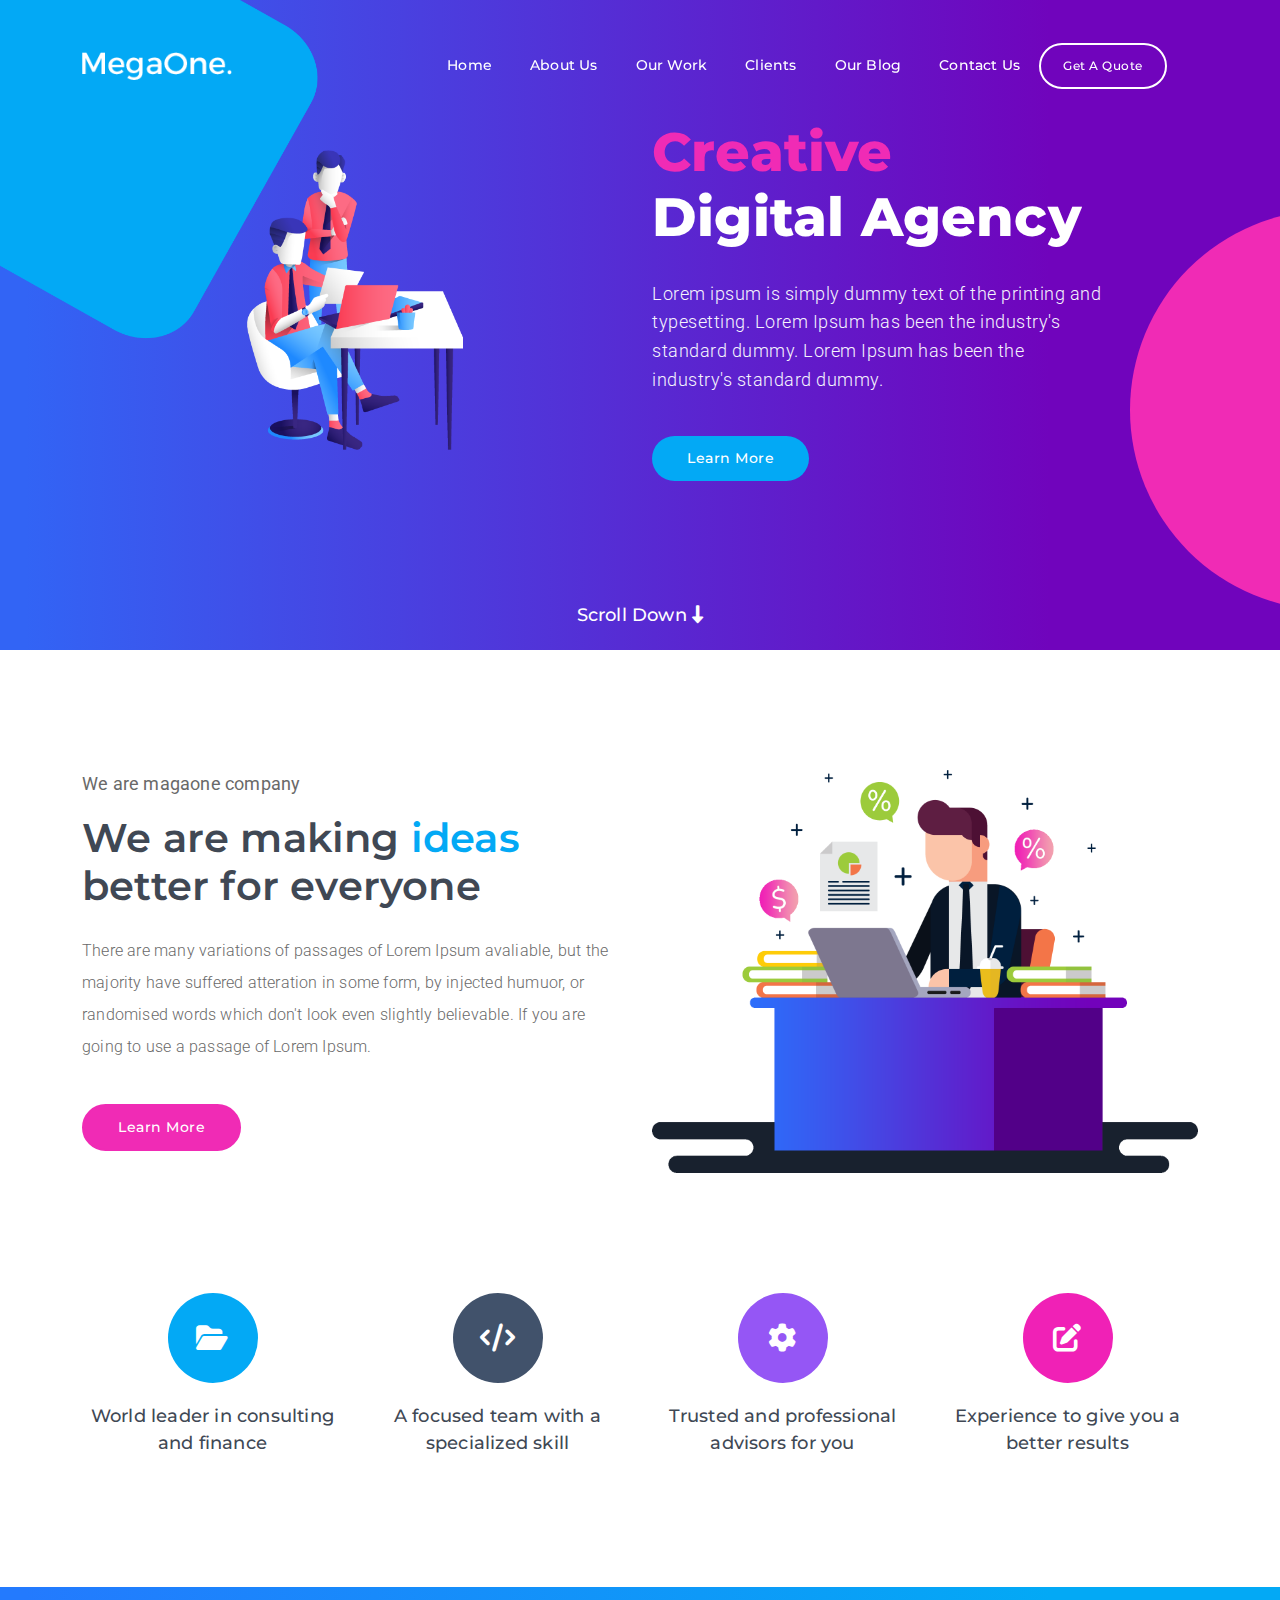
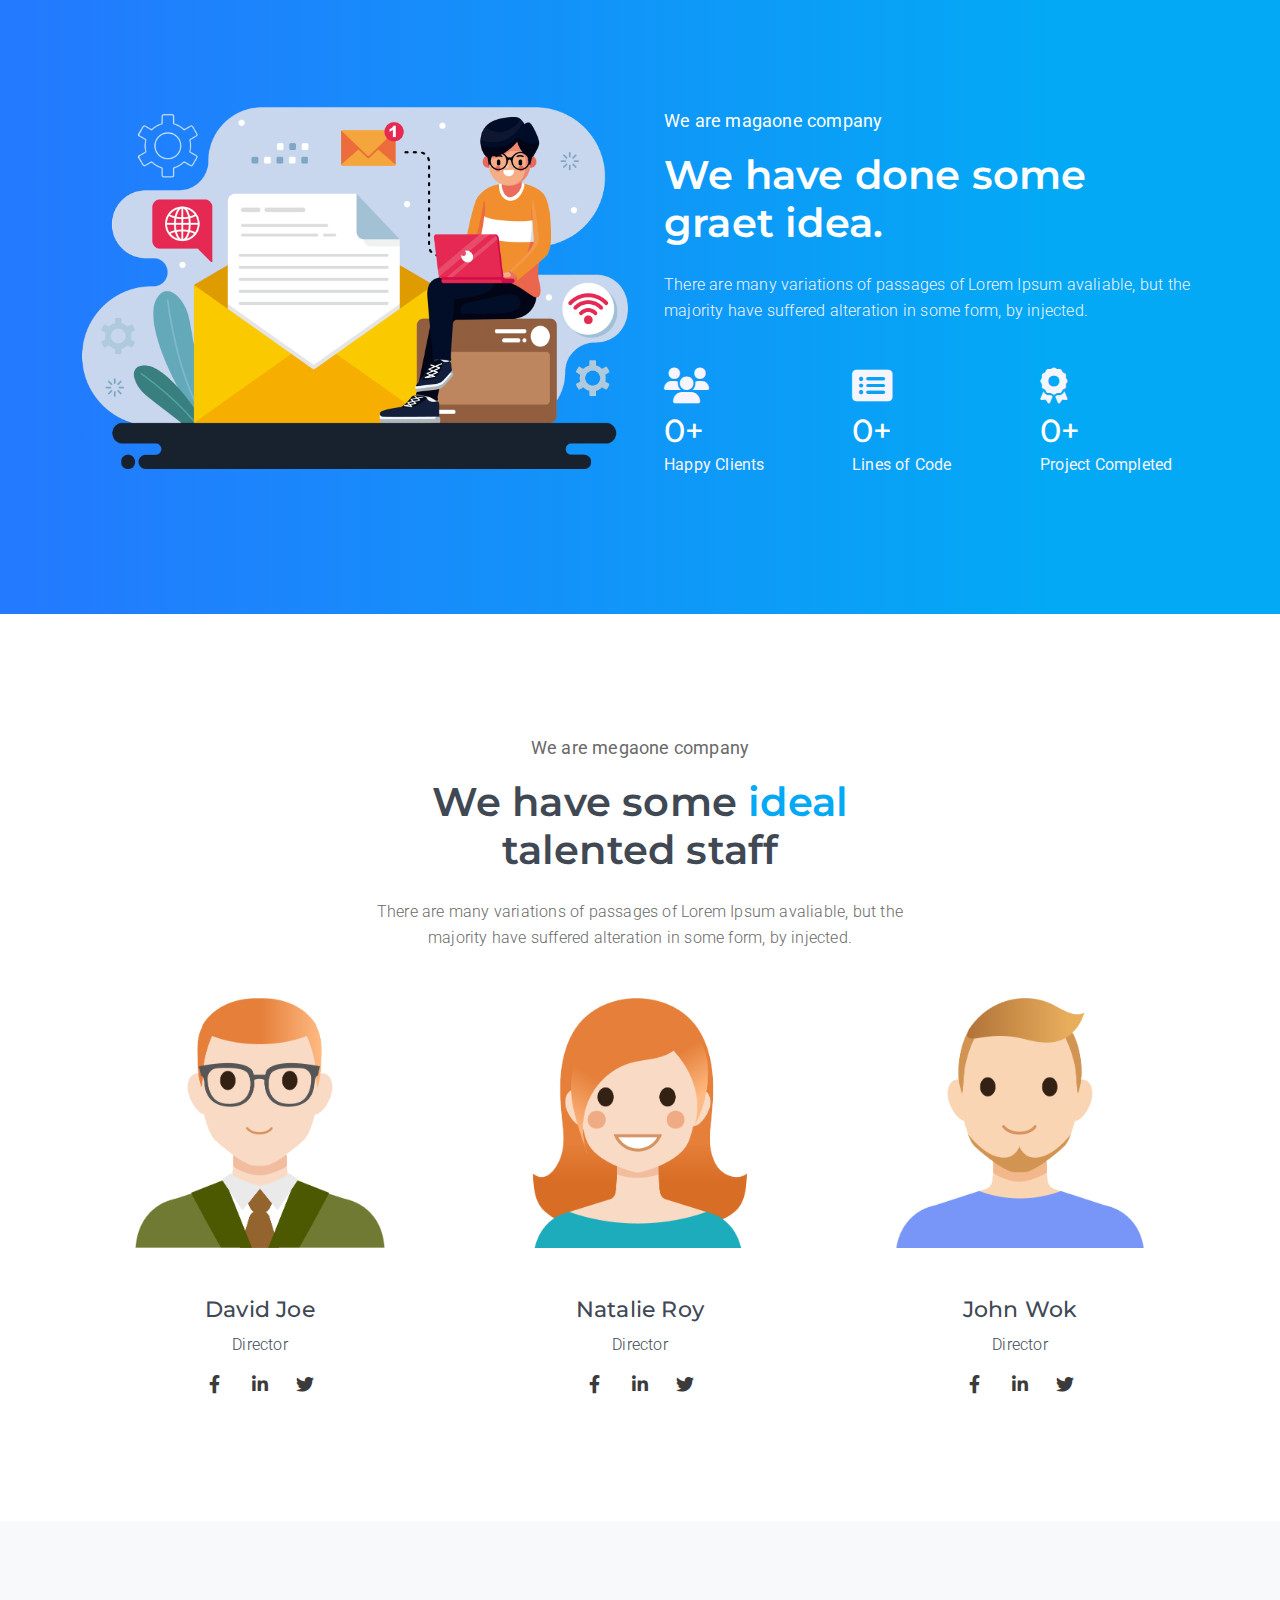
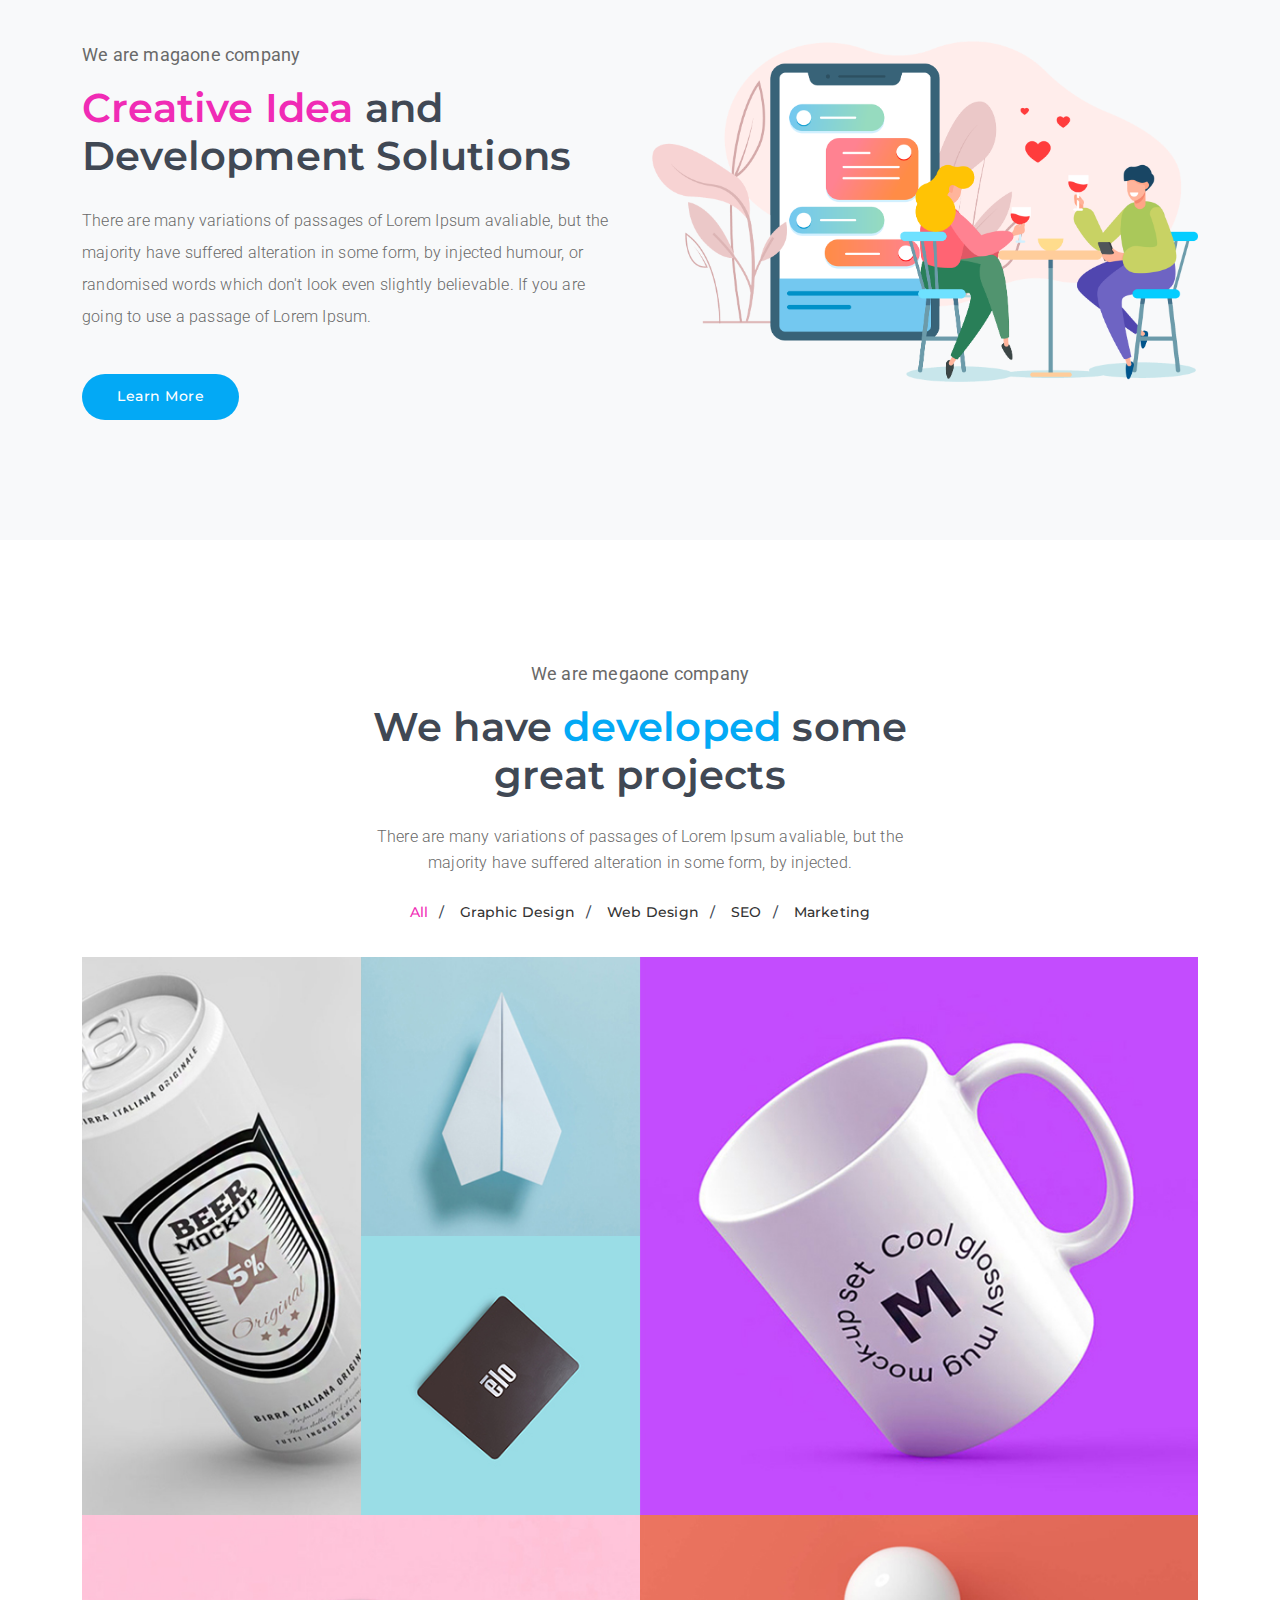
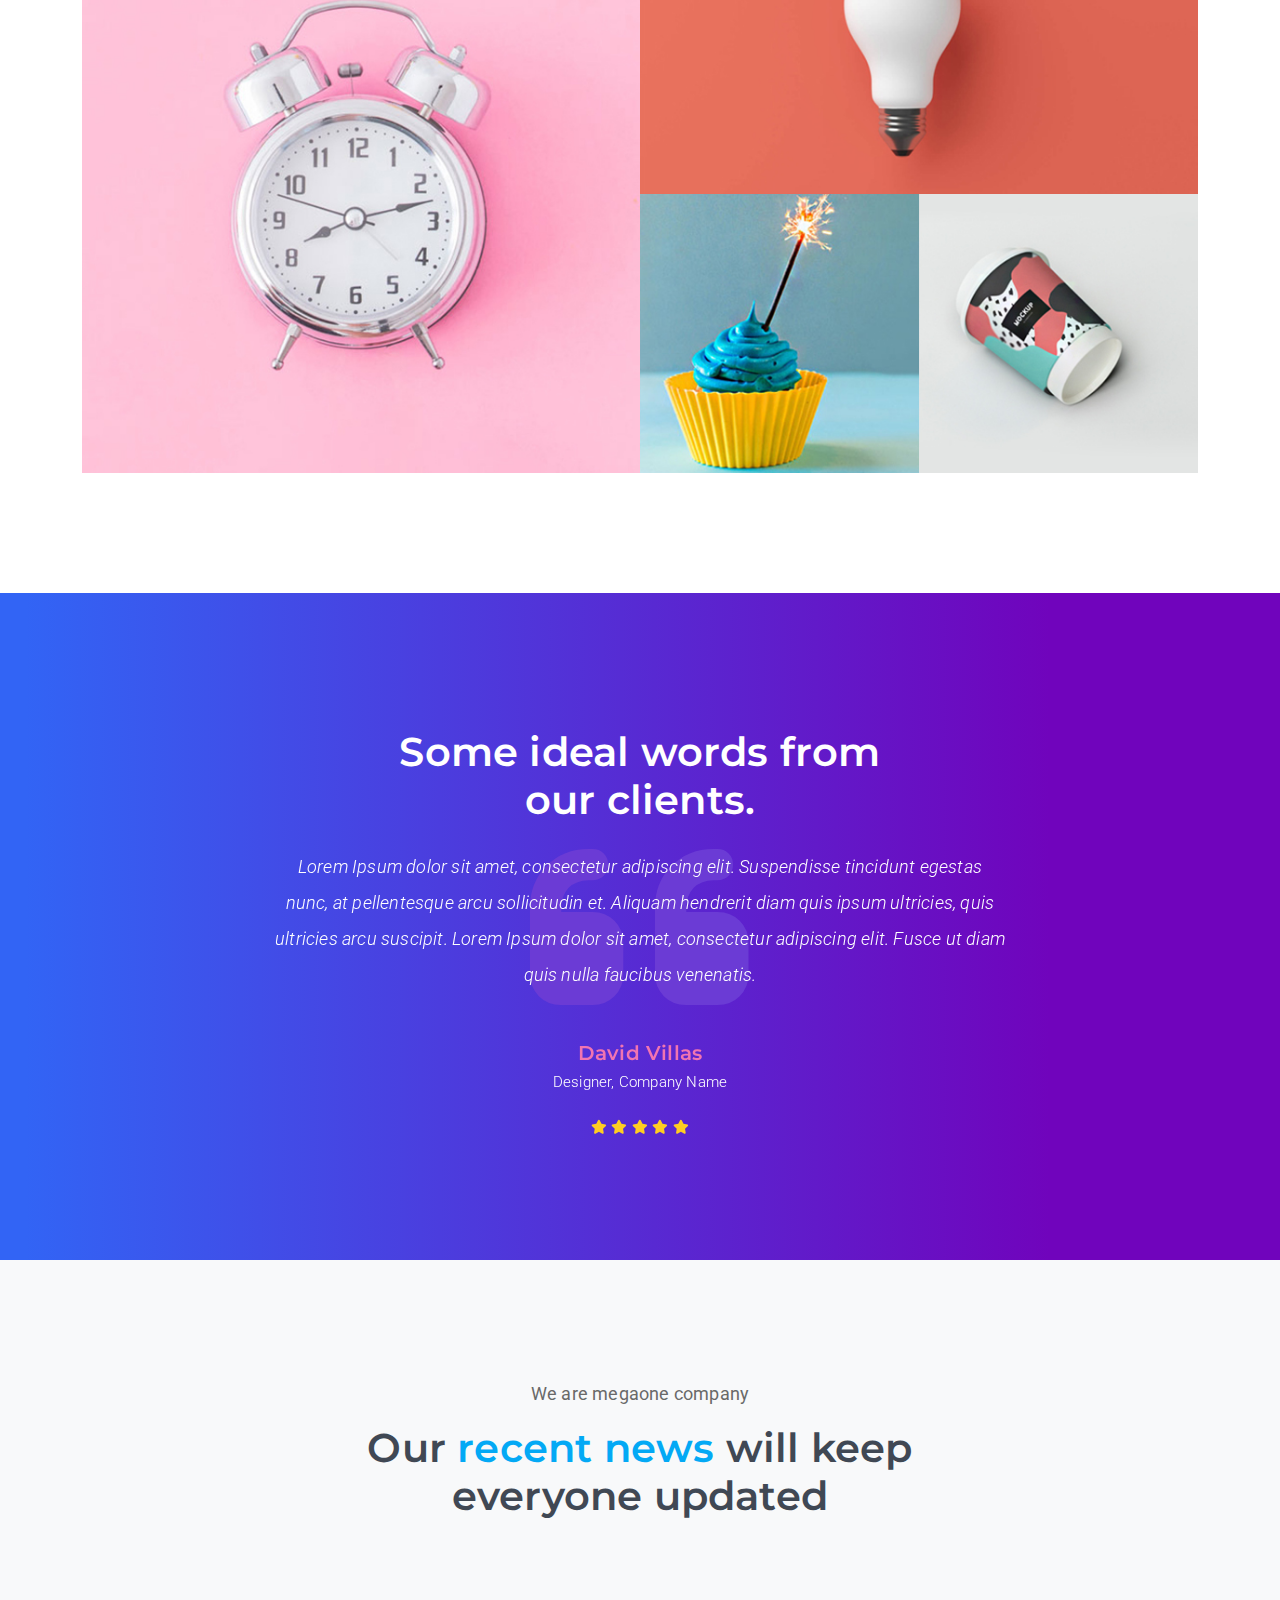
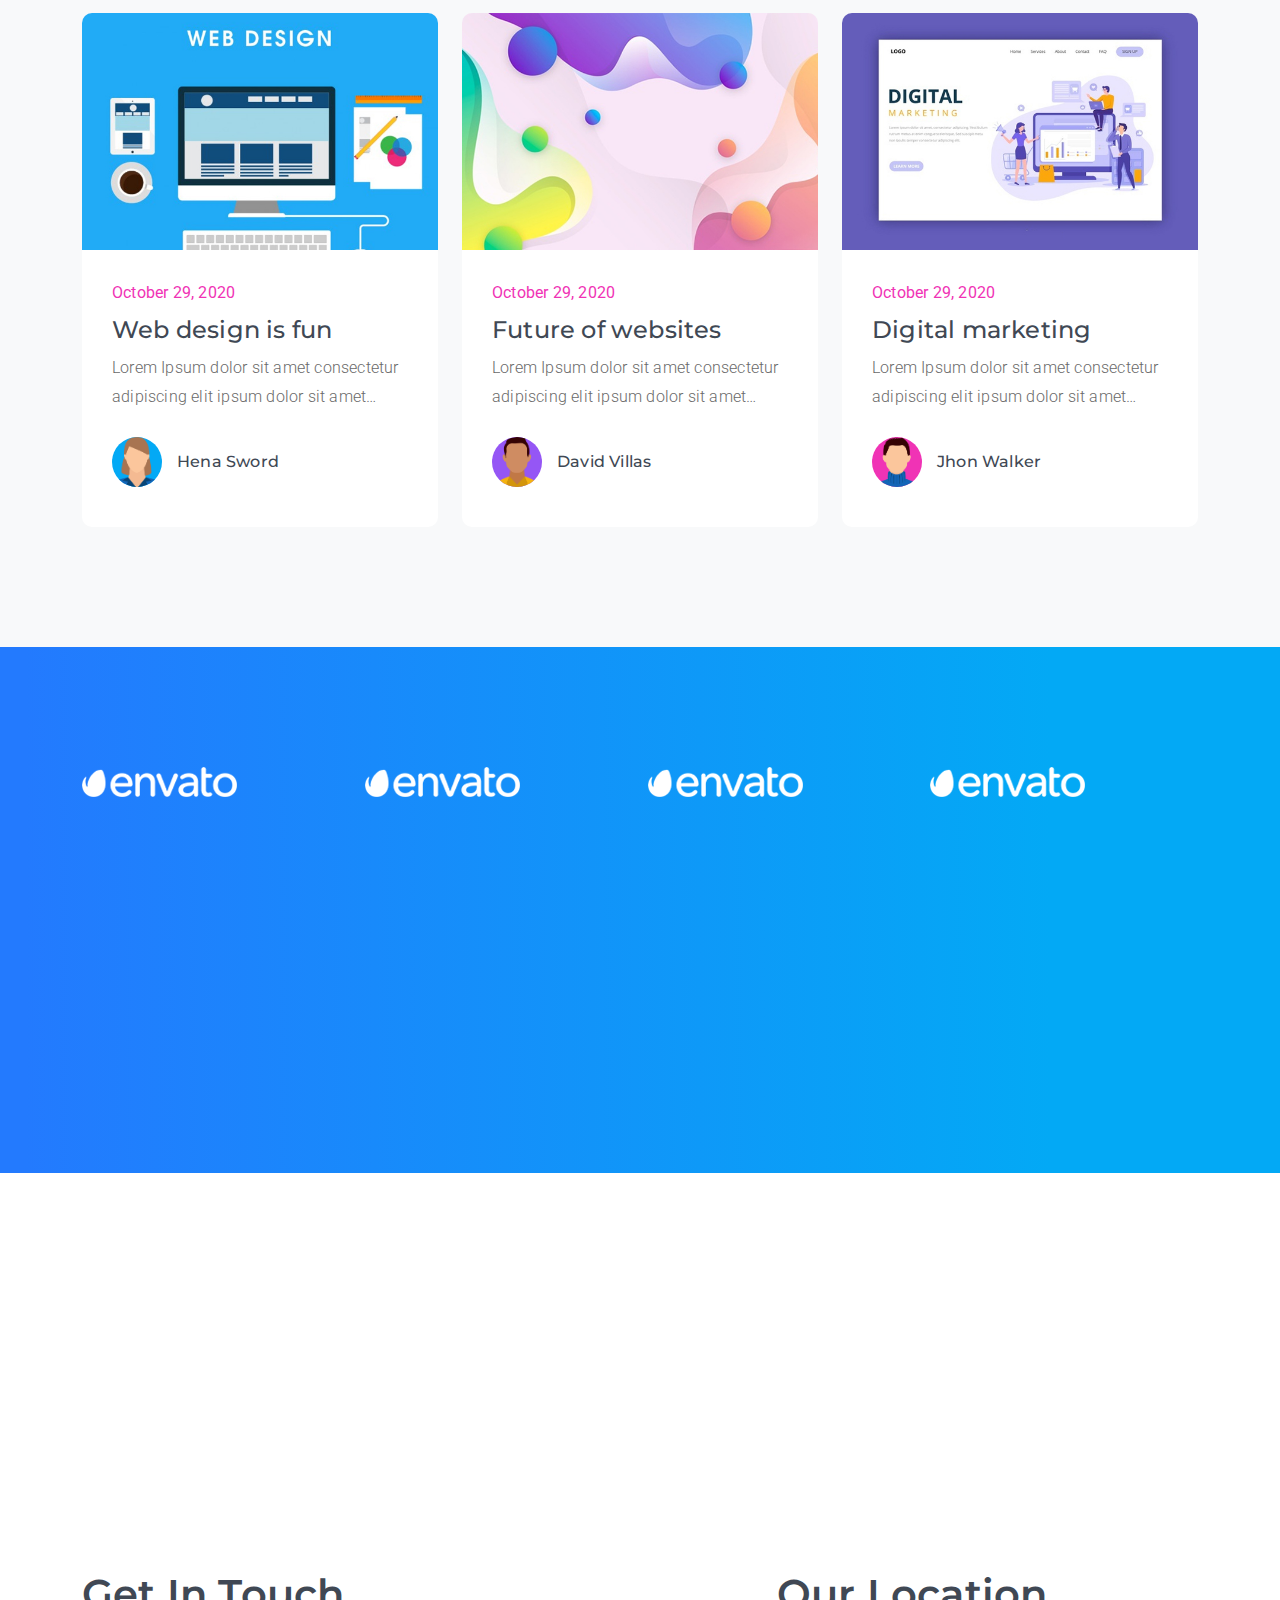
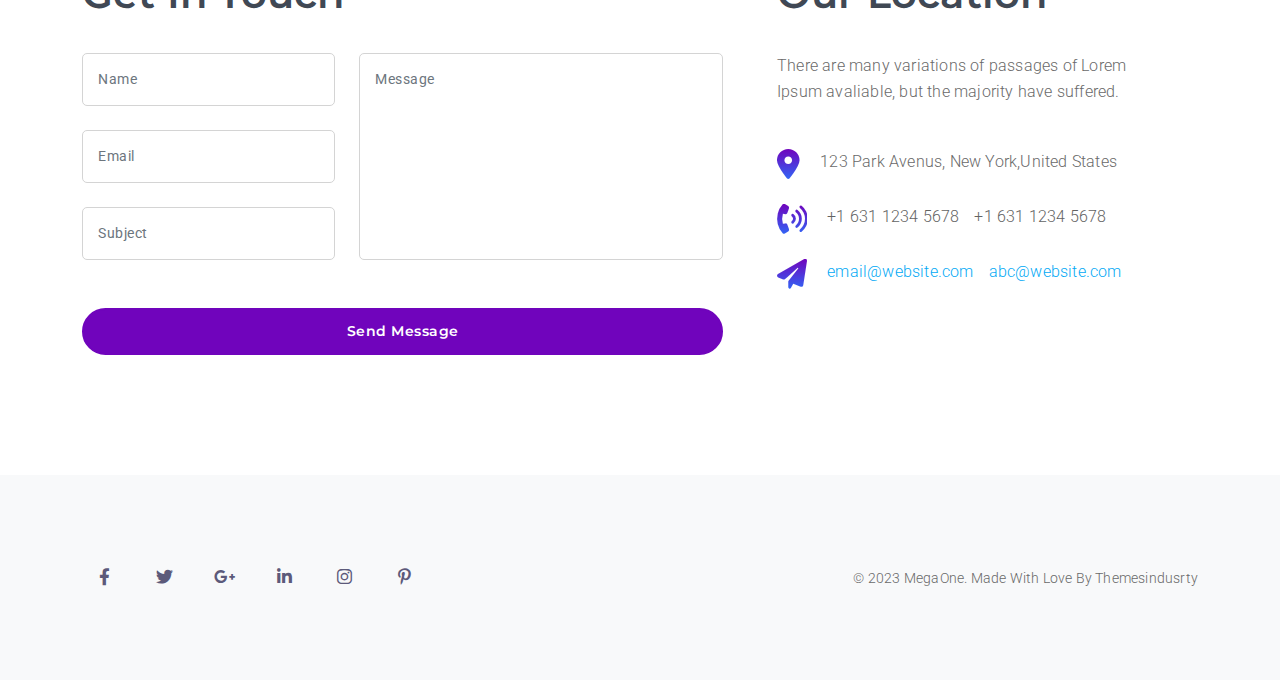
<file: demo-project/index.html>
<!DOCTYPE html>
<html>

<head>
    <title>MegaOne Practical</title>
    <meta charset="UTF-8">
    <meta name="viewport" content="width=device-width, initial-scale=1.0, shrink-to-fit=no">
    <link rel="icon" href="assets/images/favicon.png">
    <link
        href="https://fonts.googleapis.com/css2?family=Montserrat:wght@300;400;500;600;700;800;900&family=Roboto:wght@300;400;500;700;900&display=swap"
        rel="stylesheet">
    <link href="assets/css/all.min.css" rel="stylesheet">
    <link href="assets/css/bootstrap.min.css" rel="stylesheet">
    <link href="assets/css/owl.carousel.min.css" rel="stylesheet">
    <!-- <link href="https://unpkg.com/aos@2.3.1/dist/aos.css" rel="stylesheet"> -->
    <link href="assets/css/custom.css" rel="stylesheet">
</head>

<body>
    <div class="main-wrapper">
        <header class="site-header">
            <div class="container">
                <div class="row">
                    <div class="col-xl-3 col-md-2 col-sm-10 col-6">
                        <div class="header-logo">
                            <a href="#">
                                <img src="assets/images/header-logo.png" alt="logo">
                            </a>
                        </div>
                    </div>
                    <div class="col-xl-9 col-md-10 col-sm-2 col-6">
                        <div class="navigation">
                            <nav class="main-navigation">
                                <ul class="menu">
                                    <li><a href="#">Home</a></li>
                                    <li><a href="#">About Us</a></li>
                                    <li><a href="#">Our Work</a></li>
                                    <li><a href="#">Clients</a></li>
                                    <li><a href="#">Our Blog</a></li>
                                    <li><a href="#">Contact Us</a></li>
                                </ul>
                            </nav>
                            <div class="header-button">
                                <a href="#" class="btn button">Get A Quote
                                </a>
                            </div>
                        </div>
                        <div class="mobile-menu">
                            <i class="fa-solid fa-bars"></i>
                        </div>
                    </div>
                </div>
            </div>
        </header>
        <div class="site-content">
            <section class="section banner-section">
                <div class="container">
                    <div class="row">
                        <div class="col-lg-5">
                            <div class="banner-image">
                                <img src="assets/images/vector-art-1.png" alt="vector">
                            </div>
                        </div>
                        <div class="col-lg-6">
                            <div class="banner-content">
                                <h1><span>Creative</span><br> Digital Agency</h1>
                                <p>Lorem ipsum is simply dummy text of the printing and typesetting. Lorem Ipsum has
                                    been the industry's standard dummy. Lorem Ipsum has been the industry's standard
                                    dummy.</p>
                                <a href="#" class="btn button-blue">Learn More</a>
                            </div>
                        </div>
                    </div>
                    <div class="scroll-down">
                        <a href="#down">Scroll Down <i class="fa-solid fa-down-long"></i></a>
                    </div>
                </div>
            </section>
            <section class="section service-section" id="down">
                <div class="container">
                    <div class="row">
                        <div class="col-lg-6" data-aos="fade-right">
                            <div class="block-title">
                                <h6>We are magaone company</h6>
                                <h2>We are making <span id="changingword">ideas</span> better for everyone</h2>
                            </div>
                            <div class="service-content">
                                <p>There are many variations of passages of Lorem Ipsum avaliable, but the majority have
                                    suffered atteration in some form, by injected humuor, or randomised words which
                                    don't look even slightly believable. If you are going to use a passage of Lorem
                                    Ipsum.</p>
                                <a href="#" class="btn button-blue">Learn More
                                    <!-- <div class="btn-hvr">
                                        <ul class="btn-hvr-effect">
                                            <li></li>
                                            <li></li>
                                            <li></li>
                                            <li></li>
                                        </ul>
                                    </div> -->
                                </a>
                            </div>
                        </div>
                        <div class="col-lg-6" data-aos="fade-left">
                            <div class="service-image">
                                <img src="assets/images/vector-art-2.png" alt="vector">
                            </div>
                        </div>
                    </div>
                    <div class="service-block">
                        <div class="row">
                            <div class="col-lg-3 col-md-6 col-sm-6">
                                <div class="item-inner">
                                    <div class="inner-block">
                                        <i class="fa-solid fa-folder-open" style="background-color: #03a9f5;"></i>
                                        <h6>World leader in consulting and finance</h6>
                                    </div>
                                </div>
                            </div>
                            <div class="col-lg-3 col-md-6 col-sm-6">
                                <div class="item-inner">
                                    <div class="inner-block">
                                        <i class="fa-solid fa-code" style="background: #41526b;"></i>
                                        <h6>A focused team with a specialized skill</h6>
                                    </div>
                                </div>
                            </div>
                            <div class="col-lg-3 col-md-6 col-sm-6">
                                <div class="item-inner">
                                    <div class="inner-block">
                                        <i class="fa-solid fa-gear" style="background: #9556f5;"></i>
                                        <h6>Trusted and professional advisors for you</h6>
                                    </div>
                                </div>
                            </div>
                            <div class="col-lg-3 col-md-6 col-sm-6">
                                <div class="item-inner">
                                    <div class="inner-block">
                                        <i class="fa-solid fa-pen-to-square" style="background: #f021b6;"></i>
                                        <h6>Experience to give you a better results</h6>
                                    </div>
                                </div>
                            </div>
                        </div>
                    </div>
                </div>
            </section>
            <section class="section info-section">
                <div class="container">
                    <div class="row">
                        <div class="col-lg-6" data-aos="fade-right">
                            <div class="info-image">
                                <img src="assets/images/vector-art-3.png" alt="info">
                            </div>
                        </div>
                        <div class="col-lg-6" data-aos="fade-left">
                            <div class="block-title">
                                <h6>We are magaone company</h6>
                                <h2>We have done some graet <span id="changingword2">idea.</span></h2>
                            </div>
                            <div class="info-content">
                                <p>There are many variations of passages of Lorem Ipsum avaliable, but the majority have
                                    suffered alteration in some form, by injected.</p>
                                <ul class="counter-class">
                                    <li><i class="fa-solid fa-users"></i>
                                        <h3><span class="animating-number"></span>+</h3>
                                        <p>Happy Clients</p>
                                    </li>
                                    <li><i class="fa-solid fa-rectangle-list"></i>
                                        <h3><span class="animating-number"></span>+</h3>
                                        <p>Lines of Code</p>
                                    </li>
                                    <li>
                                        <i class="fa-solid fa-award"></i>
                                        <h3><span class="animating-number"></span>+</h3>
                                        <p>Project Completed</p>
                                    </li>
                                </ul>
                            </div>
                        </div>
                    </div>
                </div>
            </section>
            <section class="section staff-section">
                <div class="container">
                    <div class="block-title">
                        <h6>We are megaone company</h6>
                        <h2>We have some <span id="changingword3">ideal</span> talented staff</h2>
                        <p>There are many variations of passages of Lorem Ipsum avaliable, but the majority have
                            suffered alteration in some form, by injected.</p>
                    </div>
                    <div class="row" data-aos="fade-up">
                        <div class="col-md-4">
                            <div class="staff-block">
                                <div class="staff-image">
                                    <img src="assets/images/team-img1.png" alt="staff">
                                </div>
                                <div class="staff-name">
                                    <img src="assets/images/shapebg1.png">
                                    <h4>David Joe</h4>
                                    <h6>Director</h6>
                                </div>
                                <div class="staff-social">
                                    <ul>
                                        <li><a href="#" class="facebook"><i class="fa-brands fa-facebook-f"></i></a>
                                        </li>
                                        <li><a href="#" class="linkdin"><i class="fa-brands fa-linkedin-in"></i></a>
                                        </li>
                                        <li><a href="#" class="twitter"><i class="fa-brands fa-twitter"></i></a></li>
                                    </ul>
                                </div>
                            </div>
                        </div>
                        <div class="col-md-4">
                            <div class="staff-block">
                                <div class="staff-image">
                                    <img src="assets/images/team-img2.png" alt="staff">
                                </div>
                                <div class="staff-name">
                                    <img src="assets/images/shapebg2.png">
                                    <h4>Natalie Roy</h4>
                                    <h6>Director</h6>
                                </div>
                                <div class="staff-social">
                                    <ul>
                                        <li><a href="#" class="facebook"><i class="fa-brands fa-facebook-f"></i></a>
                                        </li>
                                        <li><a href="#" class="linkdin"><i class="fa-brands fa-linkedin-in"></i></a>
                                        </li>
                                        <li><a href="#" class="twitter"><i class="fa-brands fa-twitter"></i></a></li>
                                    </ul>
                                </div>
                            </div>
                        </div>
                        <div class="col-md-4">
                            <div class="staff-block">
                                <div class="staff-image">
                                    <img src="assets/images/team-img3.png" alt="staff">
                                </div>
                                <div class="staff-name">
                                    <img src="assets/images/shapebg.png">
                                    <h4>John Wok</h4>
                                    <h6>Director</h6>
                                </div>
                                <div class="staff-social">
                                    <ul>
                                        <li><a href="#" class="facebook"><i class="fa-brands fa-facebook-f"></i></a>
                                        </li>
                                        <li><a href="#" class="linkdin"><i class="fa-brands fa-linkedin-in"></i></a>
                                        </li>
                                        <li><a href="#" class="twitter"><i class="fa-brands fa-twitter"></i></a></li>
                                    </ul>
                                </div>
                            </div>
                        </div>
                    </div>
                </div>
            </section>
            <section class="section solution-section">
                <div class="container">
                    <div class="row">
                        <div class="col-lg-6" data-aos="fade-right">
                            <div class="block-title">
                                <h6>We are magaone company</h6>
                                <h2><span id="changingword4">Creative Idea </span> and Development Solutions</h2>
                            </div>
                            <div class="solution-content">
                                <p>There are many variations of passages of Lorem Ipsum avaliable, but the majority have
                                    suffered alteration in some form, by injected humour, or randomised words which
                                    don't look even slightly believable. If you are going to use a passage of Lorem
                                    Ipsum.</p>
                                <a href="#" class="btn button-blue">Learn More</a>
                            </div>
                        </div>
                        <div class="col-lg-6" data-aos="fade-left">
                            <div class="solution-image">
                                <img src="assets/images/vector-art-4.png" alt="image">
                            </div>
                        </div>
                    </div>
                </div>
            </section>
            <section class="section design-section">
                <div class="container">
                    <div class="block-title">
                        <h6>We are megaone company</h6>
                        <h2>We have <span id="changingword5">developed</span> some great projects</h2>
                        <p>There are many variations of passages of Lorem Ipsum avaliable, but the majority have
                            suffered alteration in some form, by injected.</p>
                    </div>
                    <div class="design-block">
                        <ul class="nav nav-tabs" id="myTab" role="tablist">
                            <li class="nav-item">
                                <a class="nav-link active" id="all-tab" data-toggle="tab" href="#all" role="tab"
                                    aria-controls="all" aria-selected="true">All</a>
                            </li>
                            <li class="nav-item">
                                <a class="nav-link" id="graphic-tab" data-toggle="tab" href="#graphic" role="tab"
                                    aria-controls="graphic" aria-selected="false">Graphic Design</a>
                            </li>
                            <li class="nav-item">
                                <a class="nav-link" id="web-tab" data-toggle="tab" href="#web" role="tab"
                                    aria-controls="web" aria-selected="false">Web Design</a>
                            </li>
                            <li class="nav-item">
                                <a class="nav-link" id="seo-tab" data-toggle="tab" href="#seo" role="tab"
                                    aria-controls="seo" aria-selected="false">SEO</a>
                            </li>
                            <li class="nav-item">
                                <a class="nav-link" id="marketing-tab" data-toggle="tab" href="#marketing" role="tab"
                                    aria-controls="marketing" aria-selected="false">Marketing</a>
                            </li>
                        </ul>
                        <div class="tab-content" id="myTabContent">
                            <div class="tab-pane fade show active" id="all" role="tabpanel" aria-labelledby="all-tab">
                                <div class="row m-0">
                                    <div class="col-md-6 p-0">
                                        <div class="row m-0">
                                            <div class="col-md-6 p-0">
                                                <div class="design-block-image">
                                                    <div class="design-image">
                                                        <img src="assets/images/work-1.jpg" alt="design">
                                                        <div class="add-image">
                                                            <i class="fa-solid fa-plus"></i>
                                                            <h5>Latest Work</h5>
                                                            <p>See our Amazing Work</p>
                                                        </div>
                                                    </div>
                                                </div>
                                            </div>
                                            <div class="col-md-6 p-0">
                                                <div class="design-block-image">
                                                    <div class="design-image">
                                                        <img src="assets/images/work-2.jpg" alt="design">
                                                        <div class="add-image">
                                                            <i class="fa-solid fa-plus"></i>
                                                            <h5>Latest Work</h5>
                                                            <p>See our Amazing Work</p>
                                                        </div>
                                                    </div>
                                                </div>
                                                <div class="design-block-image">
                                                    <div class="design-image">
                                                        <img src="assets/images/work-4.jpg" alt="design">
                                                        <div class="add-image">
                                                            <i class="fa-solid fa-plus"></i>
                                                            <h5>Latest Work</h5>
                                                            <p>See our Amazing Work</p>
                                                        </div>
                                                    </div>
                                                </div>
                                            </div>
                                        </div>
                                    </div>
                                    <div class="col-md-6 p-0">
                                        <div class="design-block-image">
                                            <div class="design-image">
                                                <img src="assets/images/work-3.jpg" alt="design">
                                                <div class="add-image">
                                                    <i class="fa-solid fa-plus"></i>
                                                    <h5>Latest Work</h5>
                                                    <p>See our Amazing Work</p>
                                                </div>
                                            </div>
                                        </div>
                                    </div>
                                    <div class="col-md-6 p-0">
                                        <div class="design-block-image">
                                            <div class="design-image">
                                                <img src="assets/images/work-5.jpg" alt="design">
                                                <div class="add-image">
                                                    <i class="fa-solid fa-plus"></i>
                                                    <h5>Latest Work</h5>
                                                    <p>See our Amazing Work</p>
                                                </div>
                                            </div>
                                        </div>
                                    </div>
                                    <div class="col-md-6 p-0">
                                        <div class="design-block-image">
                                            <div class="design-image">
                                                <img src="assets/images/work-6.jpg" alt="design">
                                                <div class="add-image">
                                                    <i class="fa-solid fa-plus"></i>
                                                    <h5>Latest Work</h5>
                                                    <p>See our Amazing Work</p>
                                                </div>
                                            </div>
                                        </div>
                                        <div class="row m-0">
                                            <div class="col-md-6 p-0">
                                                <div class="design-block-image">
                                                    <div class="design-image">
                                                        <img src="assets/images/work-7.jpg" alt="design">
                                                        <div class="add-image">
                                                            <i class="fa-solid fa-plus"></i>
                                                            <h5>Latest Work</h5>
                                                            <p>See our Amazing Work</p>
                                                        </div>
                                                    </div>
                                                </div>
                                            </div>
                                            <div class="col-md-6 p-0">
                                                <div class="design-block-image">
                                                    <div class="design-image">
                                                        <img src="assets/images/work-8.jpg" alt="design">
                                                        <div class="add-image">
                                                            <i class="fa-solid fa-plus"></i>
                                                            <h5>Latest Work</h5>
                                                            <p>See our Amazing Work</p>
                                                        </div>
                                                    </div>
                                                </div>
                                            </div>
                                        </div>
                                    </div>
                                </div>
                            </div>
                            <div class="tab-pane fade" id="graphic" role="tabpanel" aria-labelledby="graphic-tab">
                                <div class="row m-0">
                                    <div class="col-md-6 p-0">
                                        <div class="row m-0">
                                            <div class="col-md-6 p-0">
                                                <div class="design-block-image">
                                                    <div class="design-image">
                                                        <img src="assets/images/work-1.jpg" alt="design">
                                                        <div class="add-image">
                                                            <i class="fa-solid fa-plus"></i>
                                                            <h5>Latest Work</h5>
                                                            <p>See our Amazing Work</p>
                                                        </div>
                                                    </div>
                                                </div>
                                            </div>
                                            <div class="col-md-6 p-0">
                                                <div class="design-block-image">
                                                    <div class="design-image">
                                                        <img src="assets/images/work-4.jpg" alt="design">
                                                        <div class="add-image">
                                                            <i class="fa-solid fa-plus"></i>
                                                            <h5>Latest Work</h5>
                                                            <p>See our Amazing Work</p>
                                                        </div>
                                                    </div>
                                                </div>
                                                <div class="design-block-image">
                                                    <div class="design-image">
                                                        <img src="assets/images/work-8.jpg" alt="design">
                                                        <div class="add-image">
                                                            <i class="fa-solid fa-plus"></i>
                                                            <h5>Latest Work</h5>
                                                            <p>See our Amazing Work</p>
                                                        </div>
                                                    </div>
                                                </div>
                                            </div>
                                        </div>
                                    </div>
                                    <div class="col-md-6 p-0">
                                        <div class="design-block-image">
                                            <div class="design-image">
                                                <img src="assets/images/work-5.jpg" alt="design">
                                                <div class="add-image">
                                                    <i class="fa-solid fa-plus"></i>
                                                    <h5>Latest Work</h5>
                                                    <p>See our Amazing Work</p>
                                                </div>
                                            </div>
                                        </div>
                                    </div>
                                    <div class="col-md-6 p-0">
                                        <div class="design-block-image">
                                            <div class="design-image">
                                                <img src="assets/images/work-6.jpg" alt="design">
                                                <div class="add-image">
                                                    <i class="fa-solid fa-plus"></i>
                                                    <h5>Latest Work</h5>
                                                    <p>See our Amazing Work</p>
                                                </div>
                                            </div>
                                        </div>
                                    </div>
                                </div>
                            </div>
                            <div class="tab-pane fade" id="web" role="tabpanel" aria-labelledby="web-tab">
                                <div class="row m-0">
                                    <div class="col-md-3 p-0">
                                        <div class="design-block-image">
                                            <div class="design-image">
                                                <img src="assets/images/work-1.jpg" alt="design">
                                                <div class="add-image">
                                                    <i class="fa-solid fa-plus"></i>
                                                    <h5>Latest Work</h5>
                                                    <p>See our Amazing Work</p>
                                                </div>
                                            </div>
                                        </div>
                                    </div>
                                    <div class="col-md-6 p-0">
                                        <div class="design-block-image">
                                            <div class="design-image">
                                                <img src="assets/images/work-5.jpg" alt="design">
                                                <div class="add-image">
                                                    <i class="fa-solid fa-plus"></i>
                                                    <h5>Latest Work</h5>
                                                    <p>See our Amazing Work</p>
                                                </div>
                                            </div>
                                        </div>
                                    </div>
                                    <div class="col-md-3 p-0">
                                        <div class="design-block-image">
                                            <div class="design-image">
                                                <img src="assets/images/work-7.jpg" alt="design">
                                                <div class="add-image">
                                                    <i class="fa-solid fa-plus"></i>
                                                    <h5>Latest Work</h5>
                                                    <p>See our Amazing Work</p>
                                                </div>
                                            </div>
                                        </div>
                                        <div class="design-block-image">
                                            <div class="design-image">
                                                <img src="assets/images/work-8.jpg" alt="design">
                                                <div class="add-image">
                                                    <i class="fa-solid fa-plus"></i>
                                                    <h5>Latest Work</h5>
                                                    <p>See our Amazing Work</p>
                                                </div>
                                            </div>
                                        </div>
                                    </div>
                                </div>
                            </div>
                            <div class="tab-pane fade" id="seo" role="tabpanel" aria-labelledby="seo-tab">
                                <div class="row m-0">
                                    <div class="col-md-6 p-0">
                                        <div class="row m-0">
                                            <div class="col-md-6 p-0">
                                                <div class="design-block-image">
                                                    <div class="design-image">
                                                        <img src="assets/images/work-1.jpg" alt="design">
                                                        <div class="add-image">
                                                            <i class="fa-solid fa-plus"></i>
                                                            <h5>Latest Work</h5>
                                                            <p>See our Amazing Work</p>
                                                        </div>
                                                    </div>
                                                </div>
                                            </div>
                                            <div class="col-md-6 p-0">
                                                <div class="design-block-image">
                                                    <div class="design-image">
                                                        <img src="assets/images/work-7.jpg" alt="design">
                                                        <div class="add-image">
                                                            <i class="fa-solid fa-plus"></i>
                                                            <h5>Latest Work</h5>
                                                            <p>See our Amazing Work</p>
                                                        </div>
                                                    </div>
                                                </div>
                                                <div class="design-block-image">
                                                    <div class="design-image">
                                                        <img src="assets/images/work-8.jpg" alt="design">
                                                        <div class="add-image">
                                                            <i class="fa-solid fa-plus"></i>
                                                            <h5>Latest Work</h5>
                                                            <p>See our Amazing Work</p>
                                                        </div>
                                                    </div>
                                                </div>
                                            </div>
                                        </div>
                                    </div>
                                    <div class="col-md-6 p-0">
                                        <div class="design-block-image">
                                            <div class="design-image">
                                                <img src="assets/images/work-5.jpg" alt="design">
                                                <div class="add-image">
                                                    <i class="fa-solid fa-plus"></i>
                                                    <h5>Latest Work</h5>
                                                    <p>See our Amazing Work</p>
                                                </div>
                                            </div>
                                        </div>
                                    </div>
                                    <div class="col-md-6 p-0">
                                        <div class="design-block-image">
                                            <div class="design-image">
                                                <img src="assets/images/work-6.jpg" alt="design">
                                                <div class="add-image">
                                                    <i class="fa-solid fa-plus"></i>
                                                    <h5>Latest Work</h5>
                                                    <p>See our Amazing Work</p>
                                                </div>
                                            </div>
                                        </div>
                                    </div>
                                </div>
                            </div>
                            <div class="tab-pane fade" id="marketing" role="tabpanel" aria-labelledby="marketing-tab">
                                <div class="row m-0">
                                    <div class="col-md-6 p-0">
                                        <div class="design-block-image">
                                            <div class="design-image">
                                                <img src="assets/images/work-3.jpg" alt="design">
                                                <div class="add-image">
                                                    <i class="fa-solid fa-plus"></i>
                                                    <h5>Latest Work</h5>
                                                    <p>See our Amazing Work</p>
                                                </div>
                                            </div>
                                        </div>
                                    </div>
                                    <div class="col-md-6 p-0">
                                        <div class="design-block-image">
                                            <div class="design-image">
                                                <img src="assets/images/work-6.jpg" alt="design">
                                                <div class="add-image">
                                                    <i class="fa-solid fa-plus"></i>
                                                    <h5>Latest Work</h5>
                                                    <p>See our Amazing Work</p>
                                                </div>
                                            </div>
                                        </div>
                                        <div class="row m-0">
                                            <div class="col-md-6 p-0">
                                                <div class="design-block-image">
                                                    <div class="design-image">
                                                        <img src="assets/images/work-4.jpg" alt="design">
                                                        <div class="add-image">
                                                            <i class="fa-solid fa-plus"></i>
                                                            <h5>Latest Work</h5>
                                                            <p>See our Amazing Work</p>
                                                        </div>
                                                    </div>
                                                </div>
                                            </div>
                                            <div class="col-md-6 p-0">
                                                <div class="design-block-image">
                                                    <div class="design-image">
                                                        <img src="assets/images/work-2.jpg" alt="design">
                                                        <div class="add-image">
                                                            <i class="fa-solid fa-plus"></i>
                                                            <h5>Latest Work</h5>
                                                            <p>See our Amazing Work</p>
                                                        </div>
                                                    </div>
                                                </div>
                                            </div>
                                        </div>
                                    </div>
                                </div>
                            </div>
                        </div>
                    </div>
                </div>
            </section>
            <section class="section client-section">
                <div class="container">
                    <div class="block-title">
                        <h2>Some <span id="changingword3">ideal</span> words from our clients.</h2>
                    </div>
                    <div class="owl-carousel client-slider">
                        <div class="item">
                            <div class="client-block">
                                <p>Lorem Ipsum dolor sit amet, consectetur adipiscing elit. Suspendisse tincidunt
                                    egestas nunc, at pellentesque arcu sollicitudin et. Aliquam hendrerit diam quis
                                    ipsum ultricies, quis ultricies arcu suscipit. Lorem Ipsum dolor sit amet,
                                    consectetur adipiscing elit. Fusce ut diam quis nulla faucibus venenatis.</p>
                                <h5>David Villas</h5>
                                <p>Designer, Company Name</p>
                                <ul class="rating-star">
                                    <li><i class="fa-solid fa-star"></i></li>
                                    <li><i class="fa-solid fa-star"></i></li>
                                    <li><i class="fa-solid fa-star"></i></li>
                                    <li><i class="fa-solid fa-star"></i></li>
                                    <li><i class="fa-solid fa-star"></i></li>
                                </ul>
                            </div>
                        </div>
                        <div class="item">
                            <div class="client-block">
                                <p>Lorem Ipsum dolor sit amet, consectetur adipiscing elit. Suspendisse tincidunt
                                    egestas nunc, at pellentesque arcu sollicitudin et. Aliquam hendrerit diam quis
                                    ipsum ultricies, quis ultricies arcu suscipit. Lorem Ipsum dolor sit amet,
                                    consectetur adipiscing elit. Fusce ut diam quis nulla faucibus venenatis.</p>
                                <h5>David Villas</h5>
                                <p>Designer, Company Name</p>
                                <ul class="rating-star">
                                    <li><i class="fa-solid fa-star"></i></li>
                                    <li><i class="fa-solid fa-star"></i></li>
                                    <li><i class="fa-solid fa-star"></i></li>
                                    <li><i class="fa-solid fa-star"></i></li>
                                    <li><i class="fa-solid fa-star"></i></li>
                                </ul>
                            </div>
                        </div>
                        <div class="item">
                            <div class="client-block">
                                <p>Lorem Ipsum dolor sit amet, consectetur adipiscing elit. Suspendisse tincidunt
                                    egestas nunc, at pellentesque arcu sollicitudin et. Aliquam hendrerit diam quis
                                    ipsum ultricies, quis ultricies arcu suscipit. Lorem Ipsum dolor sit amet,
                                    consectetur adipiscing elit. Fusce ut diam quis nulla faucibus venenatis.</p>
                                <h5>David Villas</h5>
                                <p>Designer, Company Name</p>
                                <ul class="rating-star">
                                    <li><i class="fa-solid fa-star"></i></li>
                                    <li><i class="fa-solid fa-star"></i></li>
                                    <li><i class="fa-solid fa-star"></i></li>
                                    <li><i class="fa-solid fa-star"></i></li>
                                    <li><i class="fa-solid fa-star"></i></li>
                                </ul>
                            </div>
                        </div>
                    </div>
                </div>
            </section>
            <section class="section blog-section">
                <div class="container">
                    <div class="block-title">
                        <h6>We are megaone company</h6>
                        <h2>Our <span id="changingword6">recent news</span> will keep everyone updated</h2>
                    </div>
                    <div class="row" data-aos="fade-up">
                        <div class="col-md-4">
                            <div class="blog-block">
                                <div class="blog-image">
                                    <img src="assets/images/blog-news-1.jpg" alt="blog-image">
                                </div>
                                <div class="blog-content">
                                    <p>October 29, 2020</p>
                                    <h4>Web design is fun</h4>
                                    <p>Lorem Ipsum dolor sit amet consectetur adipiscing elit ipsum dolor sit amet
                                        consectetur adipiscing elit.</p>
                                    <div class="blog-name">
                                        <img src="assets/images/avatar-1.png" alt="blog-avtar"
                                            style="background-color: #03a9f5;">
                                        <h6>Hena Sword</h6>
                                    </div>
                                </div>
                            </div>
                        </div>
                        <div class="col-md-4">
                            <div class="blog-block">
                                <div class="blog-image">
                                    <img src="assets/images/blog-news-2.jpg" alt="blog-image">
                                </div>
                                <div class="blog-content">
                                    <p>October 29, 2020</p>
                                    <h4>Future of websites</h4>
                                    <p>Lorem Ipsum dolor sit amet consectetur adipiscing elit ipsum dolor sit amet
                                        consectetur adipiscing elit.</p>
                                    <div class="blog-name">
                                        <img src="assets/images/avatar-2.png" alt="blog-avtar"
                                            style="background-color: #9556f5;">
                                        <h6>David Villas</h6>
                                    </div>
                                </div>
                            </div>
                        </div>
                        <div class="col-md-4">
                            <div class="blog-block">
                                <div class="blog-image">
                                    <img src="assets/images/blog-news-3.jpg" alt="blog-image">
                                </div>
                                <div class="blog-content">
                                    <p>October 29, 2020</p>
                                    <h4>Digital marketing</h4>
                                    <p>Lorem Ipsum dolor sit amet consectetur adipiscing elit ipsum dolor sit amet
                                        consectetur adipiscing elit.</p>
                                    <div class="blog-name bg-pink">
                                        <img src="assets/images/avatar-3.png" alt="blog-avtar"
                                            style="background-color: #f033b5;">
                                        <h6>Jhon Walker</h6>
                                    </div>
                                </div>
                            </div>
                        </div>
                    </div>
                </div>
            </section>
            <section class="section brand-section">
                <div class="container">
                    <div class="owl-carousel brand-slider">
                        <div class="item">
                            <img src="assets/images/logo.png" alt="brand">
                        </div>
                        <div class="item">
                            <img src="assets/images/logo.png" alt="brand">
                        </div>
                        <div class="item">
                            <img src="assets/images/logo.png" alt="brand">
                        </div>
                        <div class="item">
                            <img src="assets/images/logo.png" alt="brand">
                        </div>
                        <div class="item">
                            <img src="assets/images/logo.png" alt="brand">
                        </div>
                        <div class="item">
                            <img src="assets/images/logo.png" alt="brand">
                        </div>
                    </div>
                </div>
            </section>
            <section class="section map-section">
                <div class="container">
                    <div class="map-location" style="width: 100%"><iframe width="100%" height="500" frameborder="0" scrolling="no"
                            marginheight="0" marginwidth="0"
                            src="https://maps.google.com/maps?width=100%25&amp;height=600&amp;hl=en&amp;q=%20305,%20306,%20Iscon%20Center,%20Shivranjani%20Cross%20Rd,%20Shivranjani,%20Satellite,%20Ahmedabad,%20Gujarat%20380015+(Elsner%20Technologies%20)&amp;t=&amp;z=14&amp;ie=UTF8&amp;iwloc=B&amp;output=embed"><a
                                href="https://www.maps.ie/distance-area-calculator.html"></a></iframe>
                    </div>
                </div>
            </section>
            <section class="section contact-section">
                <div class="container">
                    <div class="row">
                        <div class="col-lg-7" data-aos="fade-right">
                            <div class="block-title">
                                <h2>Get In Touch</h2>
                            </div>
                            <div class="form-block">
                                <form>
                                    <div class="row">
                                        <div class="col-md-5">
                                            <div class="form-group">
                                                <input type="text" class="form-control" placeholder="Name" required>
                                            </div>
                                            <div class="form-group">
                                                <input type="email" class="form-control" placeholder="Email" required>
                                            </div>
                                            <div class="form-group">
                                                <input type="text" class="form-control" placeholder="Subject">
                                            </div>
                                        </div>
                                        <div class="col-md-7">
                                            <div class="form-group">
                                                <textarea class="form-control" placeholder="Message"></textarea>
                                            </div>
                                        </div>
                                        <div class="col-12">
                                            <div class="form-button">
                                                <input type="submit" class="form-control btn button-blue"
                                                    value="Send Message">
                                            </div>
                                        </div>
                                    </div>
                                </form>
                            </div>
                        </div>
                        <div class="col-lg-5" data-aos="fade-left">
                            <div class="contact-detail">
                                <div class="block-title">
                                    <h2>Our Location</h2>
                                </div>
                                <div class="contact-block">
                                    <p>There are many variations of passages of Lorem Ipsum avaliable, but the majority
                                        have
                                        suffered.</p>
                                    <ul>
                                        <li><i class="fa-solid fa-location-dot"></i>
                                            <address>123 Park Avenus, New York,United States</address>
                                        </li>
                                        <li><i class="fa-solid fa-phone-volume"></i><a href="tel:+1 631 1234 5678">+1
                                                631
                                                1234 5678</a><a href="tel:+1 631 1234 5678">+1 631 1234 5678</a></li>
                                        <li><i class="fa-solid fa-paper-plane"></i><a
                                                href="mailto:email@website.com">email@website.com</a><a
                                                href="mailto:email@website.com">abc@website.com</a>
                                        </li>
                                    </ul>
                                </div>
                            </div>
                        </div>
                    </div>
                </div>
            </section>
        </div>
        <footer class="site-footer">
            <div class="container">
                <div class="row">
                    <div class="col-lg-6 col-md-5">
                        <div class="footer-social">
                            <ul>
                                <li><a href="#" data-aos="fade-up"><i class="fa-brands fa-facebook-f"></i></a></li>
                                <li><a href="#" data-aos="fade-down"><i class="fa-brands fa-twitter"></i></a></li>
                                <li><a href="#" data-aos="fade-up"><i class="fa-brands fa-google-plus-g"></i></a></li>
                                <li><a href="#" data-aos="fade-down"><i class="fa-brands fa-linkedin-in"></i></a></li>
                                <li><a href="#" data-aos="fade-up"><i class="fa-brands fa-instagram"></i></a></li>
                                <li><a href="#" data-aos="fade-down"><i class="fa-brands fa-pinterest-p"></i></a></li>
                            </ul>
                        </div>
                    </div>
                    <div class="col-lg-6 col-md-7">
                        <div class="copyright-block">
                            <p>&copy; 2023 MegaOne. Made With Love By <a href="#">Themesindusrty</a></p>
                        </div>
                    </div>
                </div>
            </div>
        </footer>
        <a href="#" class="scroll-top"><i class="fa-solid fa-chevron-up"></i></a>
    </div>

    <script src="assets/js/jquery.min.js"></script>
    <script src="assets/js/bootstrap.min.js"></script>
    <script src="assets/js/owl.carousel.min.js"></script>
    <script src="assets/js/custom.js"></script>
</body>

</html>
</file>
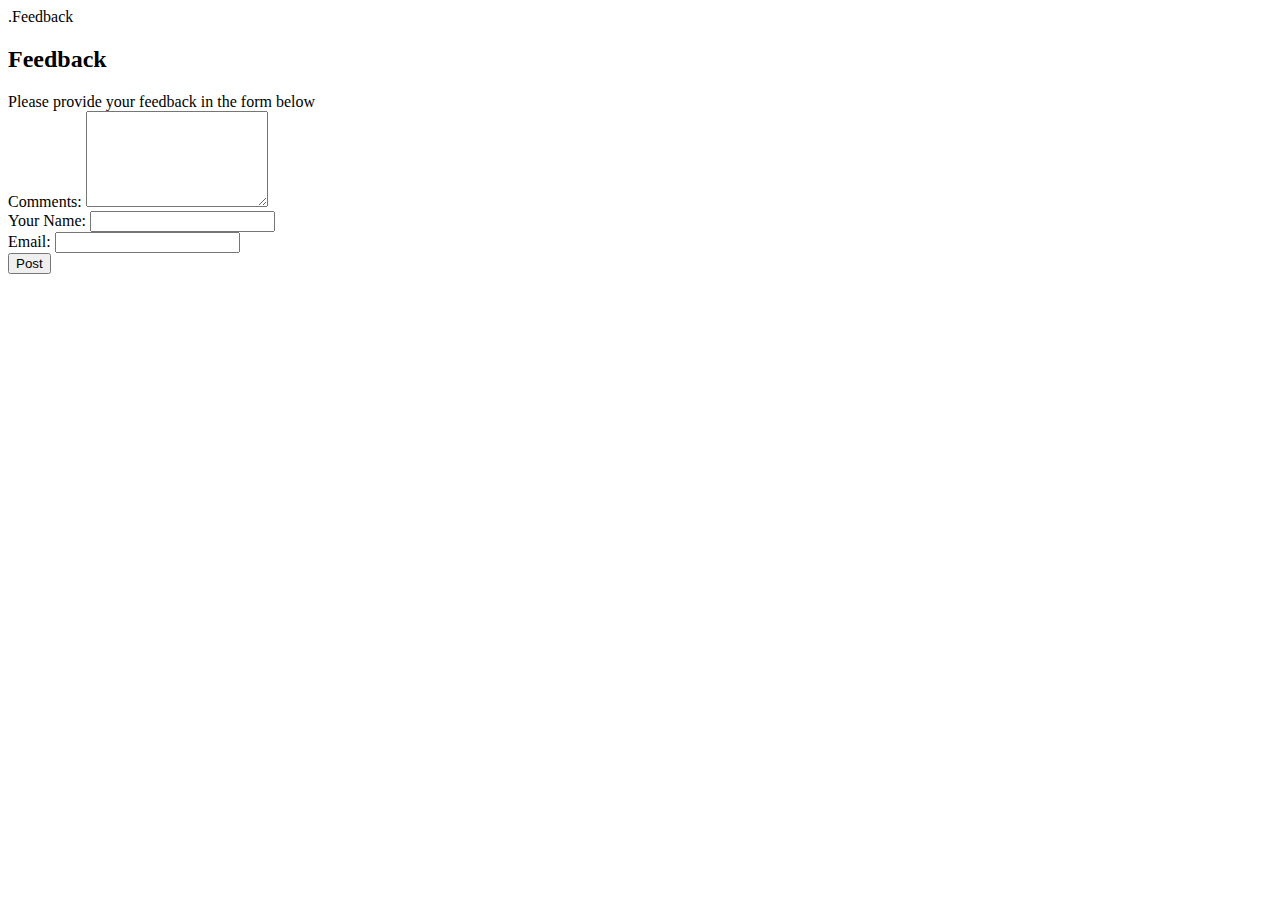
<file: form.html>
.Feedback
<!DOCTYPE html>
<html>
<head>
    <title>Feedback Form</title>
</head>
<body>
    <h2>Feedback</h2>
    <div class="mb-4 small">
        Please provide your feedback in the form below
    </div>
    <form name="feedback_form" action="data_insert.php" id="feedback_form" method="post">
        <div class="mb-4">
            <label class="form-label" for="feedback_comments">Comments:</label>
            <textarea class="form-control" required rows="6" name="comments" id="feedback_comments"></textarea>
        </div>
        <div class="row">
            <div class="col">
                <label class="form-label" for="feedback_name">Your Name:</label>
                <input type="text" required name="name" class="form-control" id="feedback_name"/>
            </div>
            <div class="col mb-4">
                <label class="form-label" for="feedback_email">Email:</label>
                <input type="email" name="email" required class="form-control" id="feedback_email"/>
            </div>
        </div>
        <button type="submit" class="btn btn-success btn-lg">Post</button>
    </form>
</body>
</html>
</file>
<file: demo-project/assets/css/custom.css>
/* ============== Theme CSS ============== */

body {
    padding: 0;
    margin: 0;
    font-size: 16px;
    font-weight: 300;
    color: #696969;
    line-height: 1.6;
    letter-spacing: 0.2px;
    font-family: 'Roboto', sans-serif;
}

h1,
h2,
h3,
h4,
h5,
h6 {
    font-weight: 600;
    margin: 0 0 10px;
    line-height: 1.2;
    font-family: 'Montserrat', sans-serif;
    color: #404854;
}

h1 {
    font-size: 54px;
}

h2 {
    font-size: 40px;
}

h3 {
    font-size: 26px;
}

h4 {
    font-size: 24px;
}

h5 {
    font-size: 20px;
}

h6 {
    font-size: 18px;
}

img {
    max-width: 100%;
    height: auto;
}

p {
    margin: 0 0 20px;
}

ul {
    list-style: none;
    padding: 0;
    margin: 0;
}

a {
    text-decoration: none;
}

.section {
    padding: 120px 0;
}

.button {
    color: #fff;
    background: transparent;
    border: 2px solid #fff;
    border-radius: 25px;
    font-size: 12px;
    padding: 12px 22px;
    font-weight: 500;
    font-family: 'Montserrat', sans-serif;
    transition: all 1s ease;
    letter-spacing: 0.5px;
}

.button:hover {
    background-color: #fff;
    color: #000;
    transition: all 1s ease;
    border: 2px solid #fff;
}

.button:active {
    background-color: #fff !important;
    color: #000;
    transition: all 0.5s ease;
    border: 2px solid #fff !important;
}

.button:hover .btn-hvr {
    opacity: 1;
    transition: transform 0.45s;
}

.btn-hvr {
    z-index: -1;
    position: absolute;
    right: 185px;
    top: 10px;
    width: 98px;
    height: 45px;
    opacity: 0;
}

.button-blue {
    background-color: #03a9f5;
    padding: 9px 34px;
    line-height: 1.8em;
    margin-top: 21px;
    border-radius: 25px;
    font-size: 14px;
    font-weight: 500;
    font-family: 'Montserrat', sans-serif;
    color: #fff;
    transition: all 0.5s ease;
    letter-spacing: 0.5px;
}

.button-blue:hover {
    background-color: #f02bb5;
    color: #fff;
    transition: all 0.5s ease;
}

.button-blue:active {
    background-color: #03a9f5 !important;
    border-color: #03a9f5 !important;
}

.block-title h6 {
    font-family: 'Roboto', sans-serif;
    font-weight: 400;
    margin: 0;
    color: #696969;
    line-height: 1.6;
}

.block-title h2 {
    margin: 15px 0 25px;
}

.block-title h2 span {
    color: #03a9f5;
}

/* ============= Header CSS ============== */

.site-header {
    margin-top: 20px;
    position: fixed;
    top: 0;
    left: 0;
    right: 0;
    z-index: 1;
    transition: all 0.1s ease;
    overflow: hidden;
    display: block;
    height: 90px;
    line-height: 90px;
}

.fixed {
    background: linear-gradient(to right, #7004bc 2%, #3264f5 82%);
    transition: all 0.1s ease;
    z-index: 2;
    margin-top: 0;
    animation: smoothScroll 1s;
    box-shadow: 0 10px 10px -10px rgba(0, 0, 0, 0.35);
    height: 80px;
    line-height: 80px;
}

@keyframes smoothScroll {
    from {
        /* opacity: 0; */
        transform: translate3d(0, -100%, 0);
    }
    to {
        /* opacity: 1; */
        transform: none;
    }
}

.banner-section:before {
    content: "";
    position: absolute;
    top: -410px;
    left: -540px;
    background: url(../images/shape-8.png);
    width: 1107px;
    height: 966px;
    transform: scale(0.55);
}

.site-header .row {
    align-items: center;
}

.header-logo a {
    display: block;
    max-width: 150px;
}

.navigation {
    display: flex;
    flex-wrap: wrap;
    align-items: center;
    justify-content: center;
    margin-right: -30px;
}

.navigation ul {
    display: flex;
    flex-wrap: wrap;
}

.navigation ul li {
    margin: 0 14px;
}

.navigation ul li a {
    color: #fff;
    font-size: 14px;
    font-weight: 500;
    font-family: 'Montserrat', sans-serif;
    /* display: block; */
    position: relative;
    padding: 5px;
}

.navigation ul li a:before {
    content: "\f107";
    position: absolute;
    top: -55px;
    left: 50%;
    transform: translate(-50%);
    font-family: 'Font Awesome 6 Free';
    font-weight: 900;
    display: none;
}

.navigation ul li a:hover:before{
    display: block;
    top: -55px;
}

.fixed .navigation ul li a:hover::before {
    top: -45px;
}

.mobile-menu {
    display: none;
}

.header-social ul {
    display: flex;
    flex-wrap: wrap;
    justify-content: flex-end;
}

.header-social ul li {
    margin: 0 10px;
}

.header-social ul li a {
    color: #fff;
}

/* =============== Banner Section ============= */

.banner-section {
    background: linear-gradient(to right, #3264f5 2%, #7004bc 82%);
    height: auto;
    position: relative;
    overflow: hidden;
    padding-bottom: 0;
}

.banner-section .row {
    align-items: center;
}

.banner-section .row .col-lg-5 {
    margin: 0 auto;
}

.banner-image {
    text-align: center;
    animation: banner-image 4s linear infinite;
    /* transition: all 2s ease */
}

@keyframes banner-image{
    /* 0%{margin-left:30px;}
    30%{margin-right:0px;}
    60%{margin-left:-30px;}
    85%{margin-right: 0;} */

    0% {
        transform: translateX(10px);
    }
    20% {
        transform: translateX(20px);
    }
    /* 40% {
        transform: translateX(0);
    } */
    60% {
        transform: translateX(-20px);
    }
    80% {
        transform: translateX(-10px);
    }
}

.banner-image img {
    max-width: 300px;
    max-height: 300px;
}

.banner-content {
    color: #f6f4fd;
    max-width: 450px;
}

.banner-content h1 {
    color: #fff;
    padding-bottom: 20px;
    font-weight: 800;
}

.banner-content h1 span {
    color: #f02bb5;
}

.banner-content p {
    font-size: 18px;
    letter-spacing: 0.5px;
    line-height: 1.6;
}

.banner-section:after {
    content: "";
    position: absolute;
    right: -250px;
    bottom: 40px;
    width: 400px;
    height: 400px;
    border-radius: 50%;
    background-color: #f02bb5;
}

.banner-content .button-blue:hover {
    background-color: #fff;
    color: #000;
}

.scroll-down {
    scroll-behavior: smooth;
    text-align: center;
    padding: 120px 0 20px;
}

.scroll-down a {
    color: #fff;
    font-family: 'Montserrat', sans-serif;
    font-size: 18px;
    font-weight: 500;
}

.scroll-down a:hover {
    color: #fff;
}

/* =============== Service Section ============= */

.service-content .button-blue {
    background-color: #f02bb5;
    border: 2px solid #f02bb5;
}

.service-content .button-blue:hover {
    background-color: #3264f5;
    border: 2px solid #3264f5;
}

.service-content p {
    line-height: 2;
}

.service-block {
    padding-top: 120px;
}

.inner-block {
    text-align: center;
    cursor: pointer;
}

.inner-block h6 {
    font-weight: 500;
    line-height: 1.5;
    margin-top: 20px;
}

.inner-block i {
    height: 90px;
    width: 90px;
    line-height: 90px;
    font-size: 28px;
    font-weight: 600;
    color: #fff;
    text-align: center;
    border-radius: 50%;
    transition: all .3s ease;
}

.item-inner:hover .inner-block i {
    animation: pulse 1s infinite;
}

@keyframes pulse {
    0% {
        box-shadow: #5f4dee 0 0 0 0;
    }

    95% {
        box-shadow: #ff69b400 0 0 0 18px;
    }
}

/* =============== Info Section ================ */

.info-section {
    background: linear-gradient(to right, #237afe 2%, #03a9f5 82%);
}

.info-section .col-lg-6:nth-child(2) {
    padding-left: 24px;
}

.info-section .block-title {
    max-width: 500px;
}

.info-section .block-title h6,
.info-section .block-title h2,
.info-section .block-title h2 span {
    color: #fff;
}

.info-content {
    color: #f6f4fd;
}

.counter-class {
    padding-top: 25px;
    display: flex;
    flex-wrap: wrap;
    margin: 0 -15px;
}

.counter-class li {
    padding-right: 15px;
    padding-left: 15px;
    flex-basis: 0;
    flex-grow: 1;
}

.counter-class li i {
    font-size: 36px;
}

/* .animating-number {
    /* position: relative;
    bottom: 130px;
    left: 55px;
    display: block;
    margin-top: 10px;
} */

.animating-number::after {
    font-size: 32px;
    font-weight: 500;
    font-family: 'Montserrat', sans-serif;
    content: counter(count);
    animation: counter 2s linear 1s;
    animation-fill-mode: forwards;
}

@keyframes counter {
    0% {
        counter-increment: count 540;
    }

    10% {
        counter-increment: count 761;
    }

    20% {
        counter-increment: count 262;
    }

    30% {
        counter-increment: count 823;
    }

    40% {
        counter-increment: count 204;
    }

    50% {
        counter-increment: count 105;
    }

    60% {
        counter-increment: count 966;
    }

    70% {
        counter-increment: count 426;
    }

    80% {
        counter-increment: count 368;
    }

    90% {
        counter-increment: count 609;
    }

    100% {
        counter-increment: count 500;
    }
}

.counter-class h3 {
    color: #fff;
    font-size: 32px;
    font-weight: 500;
    margin: 5px 0;
}

.counter-class p {
    font-weight: 400;
    line-height: 1.2;
}

/* ============== Staff Section ================ */

.staff-section .block-title {
    max-width: 570px;
    margin: auto;
    text-align: center;
    padding-bottom: 28px;
}

.staff-block {
    text-align: center;
}

.staff-image img {
    max-width: 250px;
}

.staff-block:hover .staff-image {
    animation: zoom 1s ease;
    transition: all 0.2s ease;
}

@keyframes zoom {
    0% {
        transform: scale(1);
    }

    50% {
        transform: scale(1.1);
    }
}

.staff-name {
    margin-top: 40px;
    position: relative;
}

.staff-name img {
    opacity: 0;
    transition: all 0.3s ease;
}

.staff-block:hover .staff-name img {
    opacity: 1;
    transition: all 0.3s ease;
}

.staff-block:hover .staff-name h6 {
    transform: translateY(5px);
    transition: all 0.3s ease;
}

.staff-block:hover h4 {
    color: #fff;
    transition: all 0.3s ease;
}

.staff-name h4 {
    font-weight: 500;
    transition: all 0.3s ease;
    font-size: 22px;
    position: absolute;
    top: 9px;
    margin: 0;
    width: 100%;
    transition: all 0.3s ease;
}

.staff-name h6 {
    font-weight: 300;
    font-family: 'Roboto', sans-serif;
    font-size: 16px;
    transition: all 0.3s ease;
    margin-bottom: 8px;
    line-height: 1.6;
}

.staff-social ul {
    display: flex;
    flex-wrap: wrap;
    justify-content: center;
}

.staff-social ul li {
    margin: 0 5px;
}

.staff-social ul li a {
    border-radius: 50%;
    width: 35px;
    height: 35px;
    line-height: 35px;
    display: inline-block;
    font-size: 18px;
    color: #3b3b3b;
    border: 1px solid transparent;
    transition: 0.2s ease;
}

.staff-social ul li a.facebook:hover {
    background-color: #3B5998;
    color: #fff;
    transition: all 0.3s ease;
}

.staff-social ul li a.linkdin:hover {
    background-color: #0976B4;
    color: #fff;
    transition: all 0.3s ease;
}

.staff-social ul li a.twitter:hover {
    background-color: #55ACEE;
    color: #fff;
    transition: all 0.3s ease;
}

/* ================ Solution Section ================ */

.solution-section {
    background: #f8f9fa;
}

.solution-section .block-title h2 span {
    color: #f02bb5;
}

.solution-content p {
    line-height: 2;
}

/* ================= Design Section =============== */

.design-section .block-title {
    max-width: 570px;
    margin: auto;
    text-align: center;
}

.nav-tabs {
    justify-content: center;
    margin-bottom: 30px;
    border: none;
}

.nav-tabs .nav-link.active,
.nav-tabs .nav-link,
.nav-tabs .nav-link:hover {
    border: none;
}

.nav-tabs .nav-link {
    font-weight: 500;
    font-family: 'Montserrat', sans-serif;
    font-size: 14px;
    color: #333333;
    background: transparent;
    line-height: 1.2;
    display: inline-block;
    transition: all .2s ease-in-out;
    position: relative;
}

.nav-tabs .nav-link.active,
.nav-tabs .nav-link.active:hover {
    color: #f02bb5;
}

.nav-tabs .nav-link:hover {
    color: #03a9f5;
}

.nav-link:after {
    content: "/";
    position: absolute;
    right: 0;
    top: 8px;
    width: 5px;
    height: 1px;
    color: #404854;
}

.nav-item:last-child .nav-link:after {
    display: none;
}

.design-block-image {
    overflow: hidden;
}

.design-image {
    position: relative;
    transform: scale(1);
    transition: all 0.35s ease;
}

.design-image img {
    width: 100%;
}

.design-image:before {
    content: "";
    position: absolute;
    background: linear-gradient(to right, #237afe 2%, #03a9f5 82%);
    inset: 0;
    opacity: 0;
    transition: all 0.3s ease;
}

.design-block-image:hover .design-image {
    transform: scale(1.25);
    transition: all 0.35s ease;
}

.design-block-image:hover .design-image::before {
    opacity: 0.9;
    transition: all 0.3s ease;
}

.add-image {
    position: absolute;
    top: 50%;
    left: 50%;
    transform: translate(-50%, -50%);
    opacity: 0;
    transition: all 0.2s ease;
    text-align: center;
}

.add-image i {
    font-weight: 500;
    font-size: 60px;
    color: #fff;
}

.design-image:hover .add-image {
    opacity: 1;
    transition: all 0.2s ease;
}

.add-image h5 {
    color: #fff;
    font-weight: 400;
    font-size: 20px;
}

.add-image p {
    font-size: 12px;
    color: #fff;
}

/* ============== Client Section ============== */

.client-section {
    background: linear-gradient(to right, #3264f5 2%, #7004bc 82%);
    position: relative;
}

.client-section:before {
    content: "\f10d";
    position: absolute;
    top: 50%;
    left: 50%;
    transform: translate(-50%, -50%);
    /* background: url(../images/quote.png); */
    color: #6b3bd5;
    font-family: 'FontAwesome';
    font-size: 250px;
}

.client-section .block-title {
    max-width: 500px;
    margin: auto;
    text-align: center;
}

.client-section .block-title h2,
.client-section .block-title h2 span {
    color: #fff;
}

.client-block p:first-child {
    color: #fff;
    font-style: italic;
    font-size: 18px;
    line-height: 2;
}

.client-slider{
    max-width: 730px;
    margin: auto;
    text-align: center;
}

.client-block h5 {
    color: #f175b1;
    font-weight: 600;
    margin-top: 20px;
    padding-top: 28px;
    margin-bottom: 5px;
}

.client-block p {
    color: #fff;
    font-size: 15px;
}

.client-block ul.rating-star li {
    display: inline-block;
    font-size: 14px;
    color: #ffce22;
    line-height: 1;
}

/* ============== Blog Section ============= */

.blog-section {
    background: #f8f9fa;
}

.blog-section .block-title {
    max-width: 570px;
    margin: auto;
    text-align: center;
    padding-bottom: 34px;
    margin-bottom: 34px;
}

.blog-block {
    transition: all 0.3s ease;
}

.blog-block:hover {
    transform: translateY(-5px);
    transition: all 0.3s ease;
    box-shadow: 0 0 10px rgba(0, 0, 0, .1);
    border-radius: 10px;
}

.blog-image img {
    border-radius: 10px 10px 0 0;
}

.blog-content {
    padding: 30px;
    background: #fff;
    border-radius: 0 0 10px 10px;
}

.blog-content p:first-child {
    color: #f033b5;
    font-weight: 400;
    margin: 0 0 10px;
}

.blog-content h4 {
    font-weight: 500;
    margin-bottom: 10px;
}

.blog-content p:nth-last-of-type(1) {
    display: -webkit-box;
    -webkit-line-clamp: 2;
    -webkit-box-orient: vertical;
    overflow: hidden;
    line-height: 1.8;
    margin-bottom: 25px;
}

.blog-name {
    display: flex;
    flex-wrap: wrap;
    align-items: center;
    padding-bottom: 10px;
}

.blog-name img {
    max-width: 50px;
    max-height: 50px;
    border-radius: 50%;
}

.blog-name h6 {
    margin-left: 15px;
    font-weight: 500;
    font-size: 16px;
    margin-bottom: 0;
}

/* ============= Brand Section ============= */

.brand-section {
    background: linear-gradient(to right, #237afe 2%, #03a9f5 82%);
    padding-bottom: 350px;
}

.brand-slider.owl-carousel .owl-stage{
    transition: all 1.5s ease 0s !important;
}

.brand-slider.owl-carousel .owl-item img {
    max-width: 100%;
    width: auto;
}

/* ============== Map Section ============= */

.map-section {
    margin-top: -350px;
    padding-bottom: 0;
}

/* ============== Contact section ============= */

.contact-section .block-title {
    padding-bottom: 10px;
}

.contact-section .block-title h2 {
    margin: 0 0 25px;
}

.form-control {
    font-size: 14px;
    border: 1px solid #d4d4d4;
    padding: 15px 15px;
    background: #fff;
    letter-spacing: .5px;
    border-radius: 5px;
}

.form-control:focus {
    box-shadow: none;
    border-color: #d4d4d4;
}

.form-group {
    margin-bottom: 24px;
}

textarea {
    resize: none;
    margin-bottom: 0;
}

textarea.form-control {
    min-height: 207px;
}

.form-button .button-blue {
    background: #7004bc;
    border: 2px solid #7004bc;
    color: #ffffff;
    border-radius: 30px;
    font-weight: 600;
    padding: 9px 34px;
    margin-top: 24px;
}

.form-control.button-blue:hover,
.form-control.button-blue:active {
    background-color: #3264f5 !important;
    border: 2px solid #3264f5;
    color: #fff !important
}

.contact-section .contact-detail {
    padding: 0 30px;
}

.contact-block ul li {
    display: flex;
    flex-wrap: wrap;
    padding-top: 25px;
}

.contact-block ul li i {
    font-size: 30px;
    background: -webkit-linear-gradient(#7004bc, #3264f5);
    background-clip: text;
    -webkit-background-clip: text;
    -webkit-text-fill-color: transparent;
    margin-right: 20px;
}

.contact-block ul li address {
    margin: 0;
}

.contact-block ul li a {
    margin: 0 15px 0 0;
    color: #03a9f5;
}

.contact-block ul li:nth-child(2) a {
    color: #636363;
}

.contact-block ul li:nth-child(2) a:hover {
    color: #00bcd4;
}

/* ================ Footer CSS ================ */

.site-footer {
    background: #f8f9fa;
    padding: 80px 0;
}

.site-footer .row {
    align-items: center;
}

.footer-social ul {
    display: flex;
    flex-wrap: wrap;
}

.footer-social ul li {
    margin-right: 15px;
}

.footer-social ul li a {
    color: #5c5a7a;
    font-size: 17px;
    display: inline-block;
    width: 45px;
    height: 45px;
    line-height: 45px;
    border-radius: 50%;
    text-align: center;
    transition: all 0.2s ease;
}

.footer-social ul li a:hover {
    background-color: #00bcd4;
    color: #fff;
    transition: all 0.2s ease;
}

.copyright-block {
    font-size: 14px;
    text-align: right;
}

.copyright-block p {
    margin: 0;
}

.copyright-block a {
    color: #696969;
}

.copyright-block a:hover {
    color: #00bcd4;
}

.scroll-top {
    width: 45px;
    height: 45px;
    line-height: 47px;
    border-radius: 50%;
    background: #7004bc;
    text-align: center;
    font-size: 18px;
    color: #fff;
    position: fixed;
    bottom: 20px;
    right: 20px;
    z-index: 1;
    transition: all 0.3s ease 0s;
    box-shadow: 0 0 10px rgba(0, 0, 0, .1);
    display: none;
}

a.scroll-top:hover {
    color: #fff;
}

.fixed-scroll.scroll-top {
    display: block;
}

.scroll-top:hover {
    background: #3264f5;
    transition: all 0.3s ease 0s;
}

@media screen and (max-width:1199px) {

    .container {
        max-width: 960px;
    }

    .section {
        padding: 100px 0;
    }

    .scroll-down {
        padding: 100px 0 20px;
    }

    .banner-section {
        padding-bottom: 0;
    }

    .header-logo h2 {
        font-size: 26px;
    }

    .navigation ul li {
        margin: 0 10px;
    }

    .button {
        padding: 10px 20px;
    }

    h1 {
        font-size: 54px;
    }

    h2 {
        font-size: 34px;
    }

    .button-blue,
    .service-content .button-blue {
        padding: 10px 30px;
    }

    .banner-section:after {
        width: 340px;
        height: 300px;
    }

    .staff-section .block-title {
        max-width: 500px;
    }

    .brand-section {
        padding-bottom: 300px;
    }

    .map-section {
        margin-top: -300px;
        padding-bottom: 0;
    }

    .map-location iframe {
        height: 450px;
    }
}

@media screen and (max-width:991px) {

    .container {
        max-width: 720px;
    }

    .section {
        padding: 80px 0;
    }

    .scroll-down {
        padding: 80px 0 20px;
    }

    .banner-section {
        padding-bottom: 0;
        padding-top: 100px;
    }

    h1 {
        font-size: 44px;
    }

    h2 {
        font-size: 30px;
    }

    h4 {
        font-size: 18px;
    }

    .navigation ul li {
        margin: 0 3px 0 0;
    }

    .inner-block {
        margin-bottom: 30px;
    }

    .service-block {
        padding-top: 80px;
    }

    .staff-image img {
        max-width: 200px;
    }

    .staff-section .block-title {
        max-width: 440px;
    }

    .blog-content {
        padding: 15px;
    }

    .map-location iframe {
        height: 320px;
    }

    .brand-section {
        padding-bottom: 200px;
    }

    .map-section {
        margin-top: -200px;
        padding-bottom: 0;
    }

    .footer-social ul li {
        margin-right: 35px;
    }

    .banner-content,
    .service-image,
    .solution-image,
    .contact-detail {
        margin-top: 30px;
    }

    .info-image {
        margin-bottom: 30px;
    }

    .info-block h3 {
        font-size: 28px;
    }

    .footer-social ul li {
        margin-right: 10px;
    }

    .footer-social ul li a {
        width: 35px;
        height: 35px;
        line-height: 35px;
    }
}

@media screen and (max-width:767px) {

    .container {
        max-width: 540px;
    }

    .section {
        padding: 60px 0;
    }

    .scroll-down {
        padding: 60px 0 20px;
    }

    h1 {
        font-size: 38px;
    }

    h2 {
        font-size: 26px;
    }

    h6 {
        font-size: 16px;
    }

    .block-title h2 {
        padding: 0;
    }

    .mobile-menu {
        display: block;
        color: #fff;
        text-align: right;
        font-size: 20px;
        transition: all 0.6s ease;
    }

    .navigation {
        display: none;
        position: fixed;
        top: 80px;
        left: 0;
        right: 0;
        background-color: #3b56ed;
        padding: 10px;
        opacity: 0;
        height: 100%;
        transition: all 0.6s ease;
    }

    .open-menu .navigation {
        display: block;
        opacity: 1;
        transition: all 0.6s ease;
    }

    .navigation ul {
        display: block;
    }

    .navigation ul li {
        margin: 5px 10px;
        line-height: 2;
    }

    .open-menu .mobile-menu i::before {
        content: "\f00d";
        transition: all 0.6s ease;
    }

    .banner-section {
        padding-bottom: 0;
        padding-top: 100px;
    }

    .button {
        padding: 6px 10px;
    }

    .service-block {
        padding-top: 50px;
    }

    .staff-image {
        margin-top: 20px;
    }

    .staff-section .block-title {
        padding-bottom: 0px;
    }

    .blog-section .block-title {
        padding-bottom: 0;
    }

    .blog-block {
        margin-bottom: 30px;
    }

    .brand-section {
        padding-bottom: 60px;
    }

    .map-section {
        margin-top: -60px;
        padding-bottom: 0;
    }

    .site-footer {
        padding: 50px 0;
    }

    .footer-block {
        justify-content: center;
    }

    .footer-social {
        margin-bottom: 20px;
    }

    .client-block p:first-child {
        font-size: 16px;
    }

    .client-block h5 {
        padding-top: 0;
    }

    .button-blue,
    .service-content .button-blue {
        padding: 8px 20px;
    }

    .info-block h3 {
        font-size: 24px;
    }

    .contact-block ul li i {
        font-size: 20px;
        margin-right: 10px;
    }

    .footer-social ul {
        justify-content: center;
    }

    .copyright-block {
        text-align: center;
    }

    .contact-section .block-title h2, .contact-block p {
        margin: 0;
    }
}

@media screen and (max-width:575px) {

    .container {
        max-width: 100%;
    }

    .section {
        padding: 40px 0;
    }

    .scroll-down {
        padding: 40px 0 10px;
    }

    .banner-section {
        padding-bottom: 0;
        padding-top: 100px;
    }

    h1 {
        font-size: 34px;
    }

    h2 {
        font-size: 22px;
    }

    .button-blue {
        margin-top: 0;
    }

    .service-block {
        padding-top: 30px;
    }

    .banner-content p {
        font-size: 16px;
    }

    .info-block h3 {
        font-size: 20px;
    }
    
    .banner-section:after {
        display: none;
    }

    .contact-section .block-title h2 {
        margin: 0;
    }
}
</file>
